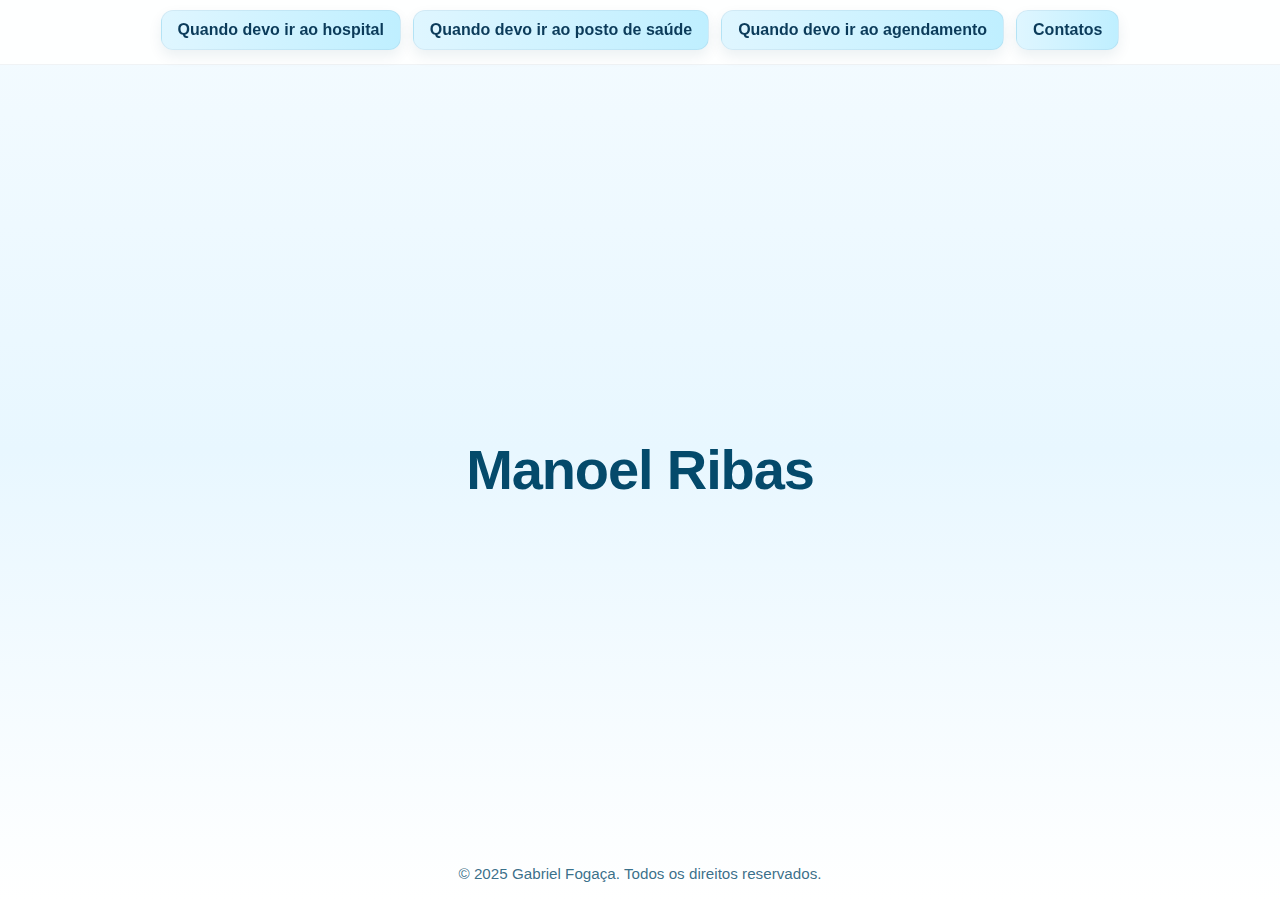
<file: index.html>
<!DOCTYPE html>
<html lang="pt-BR">
<head>
    <meta charset="UTF-8">
    <meta name="viewport" content="width=device-width, initial-scale=1.0">
    <link rel="stylesheet" href="index.css">
    <title>Página Inicial - Saúde</title>
</head>
<body class="home-page">
    <header>
        <nav class="top-nav" role="navigation">
            <ul>
                <li><a class="nav-btn" href="hospital.html">Quando devo ir ao hospital</a></li>
                <li><a class="nav-btn" href="UBS.html">Quando devo ir ao posto de saúde</a></li>
                <li><a class="nav-btn" href="agendamento.html">Quando devo ir ao agendamento</a></li>
                <li><a class="nav-btn" href="contatos.html">Contatos</a></li>
            </ul>
        </nav>
    </header>

    <main class="page-center">
        <h1>Manoel Ribas</h1>
    </main>

    <footer>
        <p>&copy; 2025 Gabriel Fogaça. Todos os direitos reservados.</p>
    </footer>

    <script src="main.js"></script>
</body>
</html>
</file>
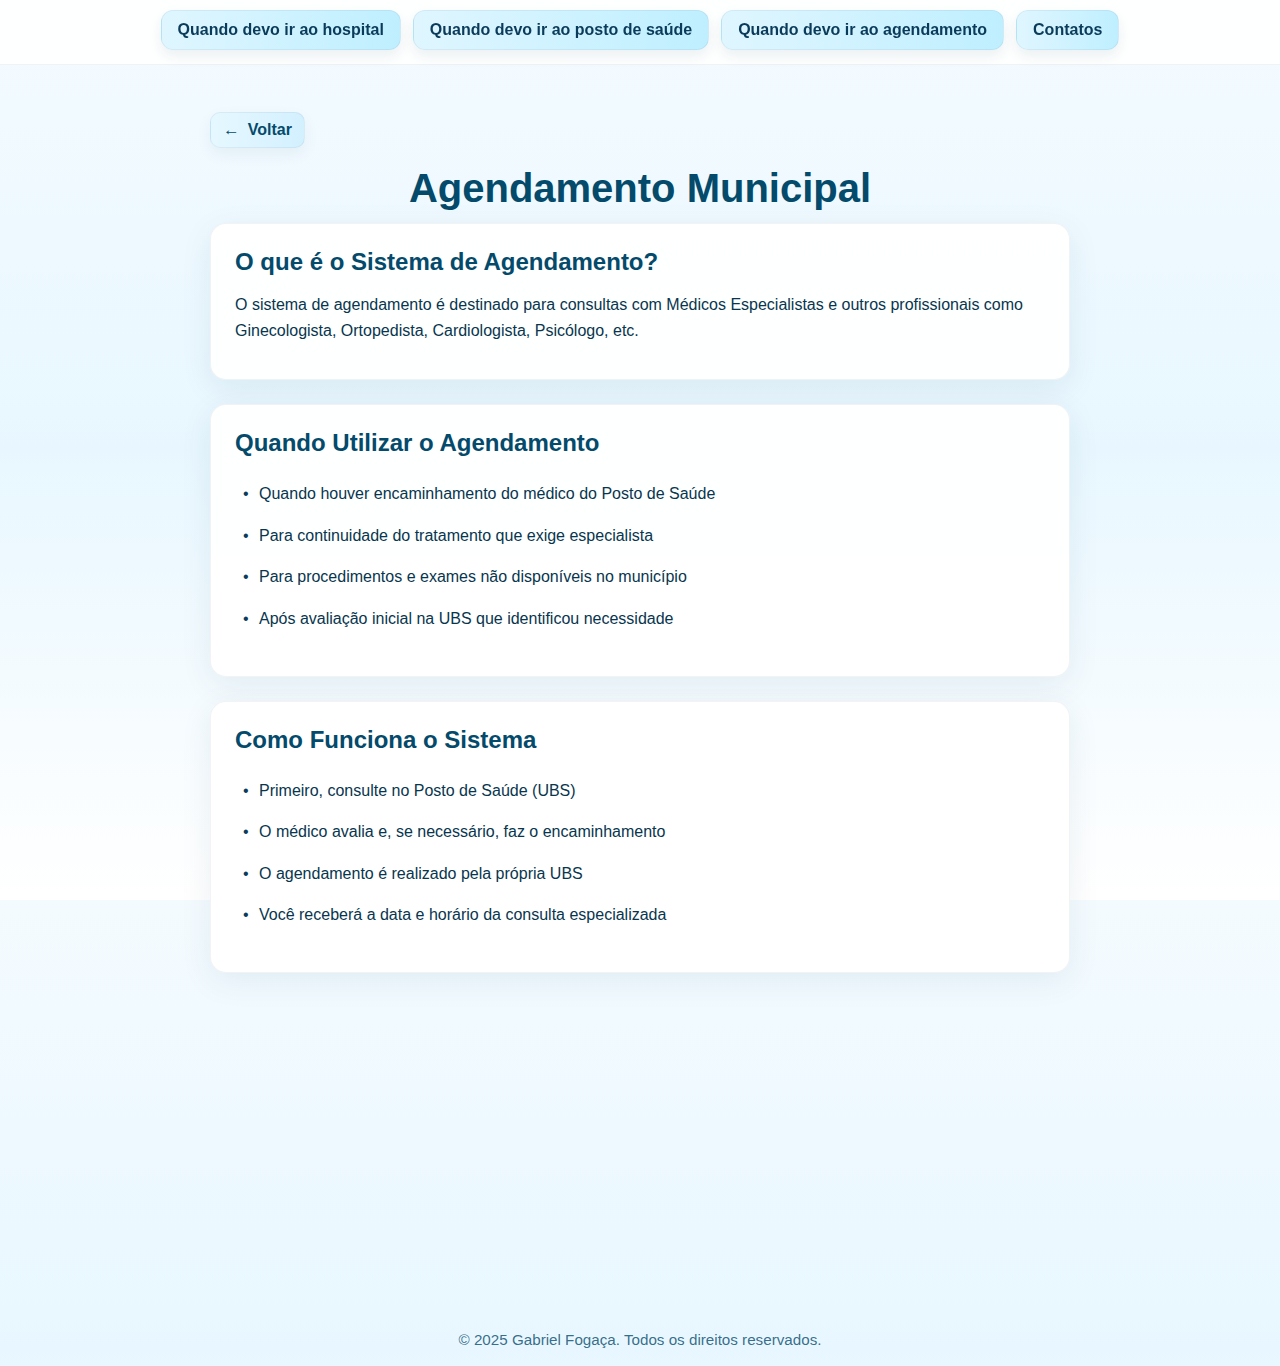
<file: agendamento.html>
<!DOCTYPE html>
<html lang="pt-BR">
<head>
    <meta charset="UTF-8">
    <meta name="viewport" content="width=device-width, initial-scale=1.0">
    <title>Agendamento</title>
    <link rel="stylesheet" href="index.css">
</head>
<body>
    <header>
        <nav class="top-nav" role="navigation">
            <ul>
                <li><a class="nav-btn" href="hospital.html">Quando devo ir ao hospital</a></li>
                <li><a class="nav-btn" href="UBS.html">Quando devo ir ao posto de saúde</a></li>
                <li><a class="nav-btn" href="agendamento.html">Quando devo ir ao agendamento</a></li>
                <li><a class="nav-btn" href="contatos.html">Contatos</a></li>
            </ul>
        </nav>
    </header>

    <main class="page-content">
        <a class="back-btn" href="index.html" aria-label="Voltar"><span class="arrow">←</span> Voltar</a>

        <h1 class="page-title">Agendamento Municipal</h1>

        <div class="info-card">
            <h2>O que é o Sistema de Agendamento?</h2>
            <p>O sistema de agendamento é destinado para consultas com Médicos Especialistas e outros profissionais como Ginecologista, Ortopedista, Cardiologista, Psicólogo, etc.</p>
        </div>

        <div class="info-card">
            <h2>Quando Utilizar o Agendamento</h2>
            <ul>
                <li>Quando houver encaminhamento do médico do Posto de Saúde</li>
                <li>Para continuidade do tratamento que exige especialista</li>
                <li>Para procedimentos e exames não disponíveis no município</li>
                <li>Após avaliação inicial na UBS que identificou necessidade</li>
            </ul>
        </div>

        <div class="info-card">
            <h2>Como Funciona o Sistema</h2>
            <ul>
                <li>Primeiro, consulte no Posto de Saúde (UBS)</li>
                <li>O médico avalia e, se necessário, faz o encaminhamento</li>
                <li>O agendamento é realizado pela própria UBS</li>
                <li>Você receberá a data e horário da consulta especializada</li>
            </ul>
        </div>

        <div class="info-card">
            <h2>Benefícios do Sistema</h2>
            <ul>
                <li>Priorização técnica e racional dos casos</li>
                <li>Cuidado integrado e continuado</li>
                <li>Melhor organização do fluxo de pacientes</li>
                <li>Uso eficiente dos recursos especializados</li>
            </ul>
        </div>
    </main>

    <footer>
        <p>&copy; 2025 Gabriel Fogaça. Todos os direitos reservados.</p>
    </footer>

    <script src="main.js"></script>
</body>
</html>
</file>
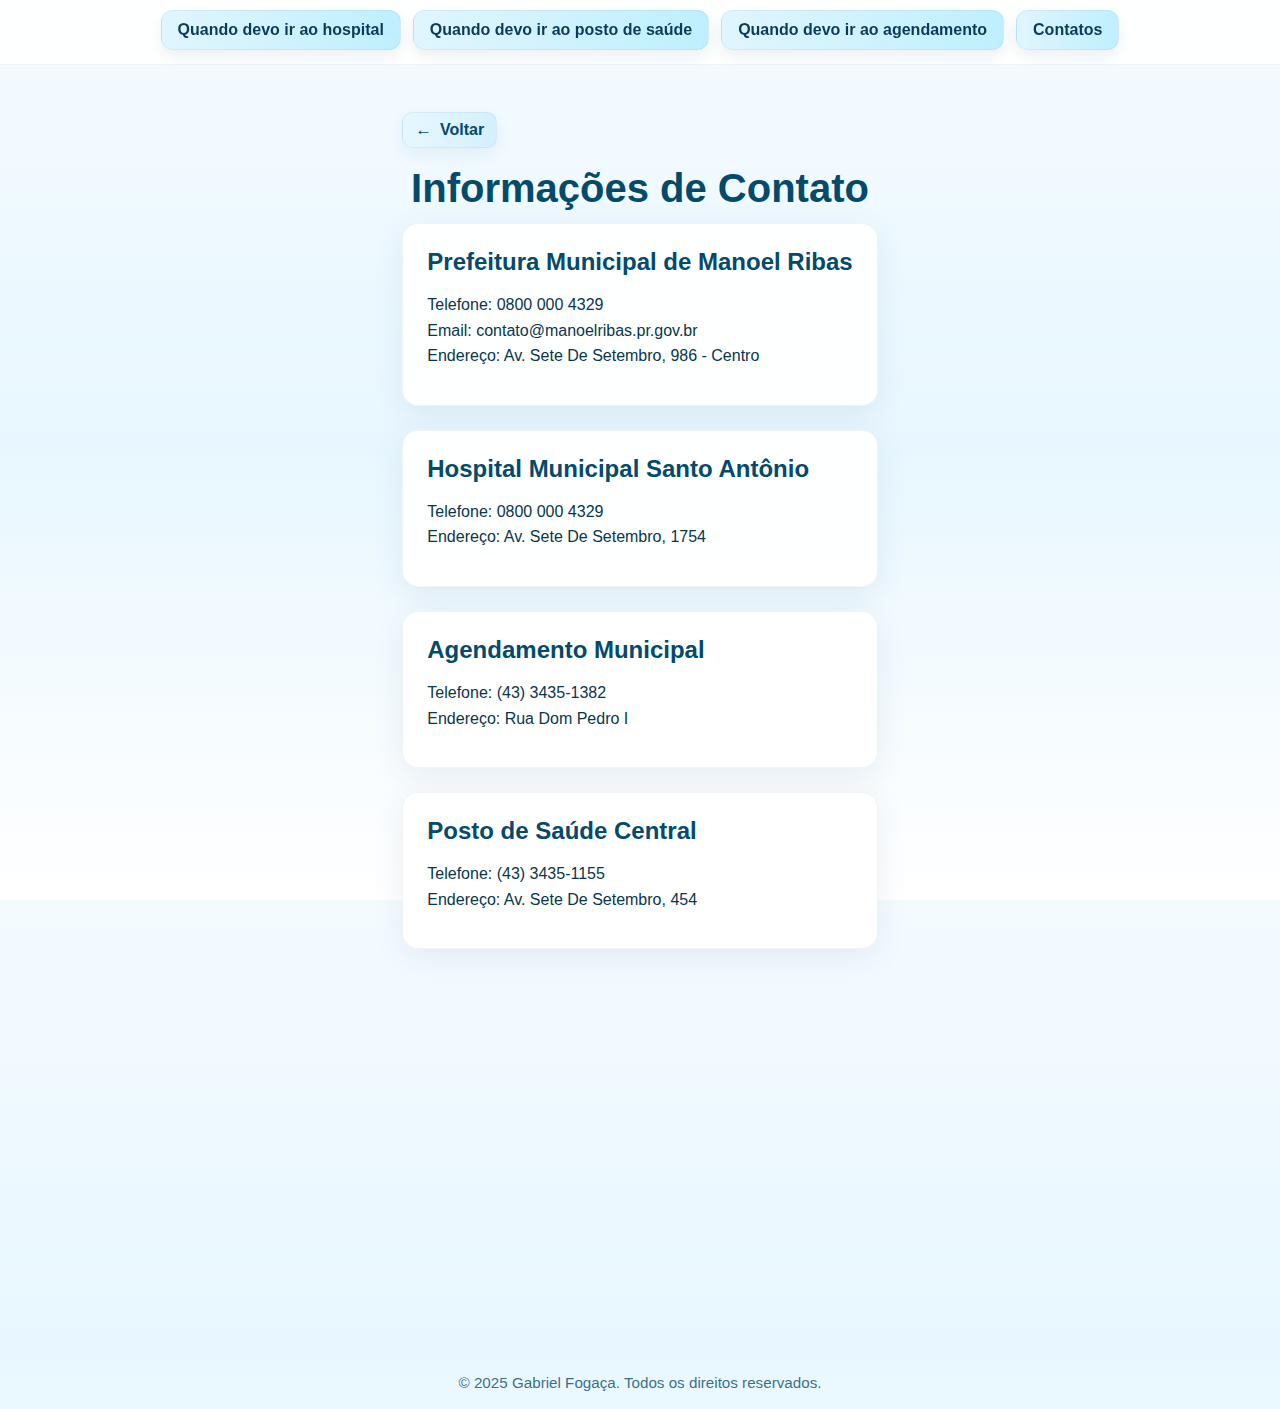
<file: contatos.html>
<!DOCTYPE html>
<html lang="pt-BR">
<head>
    <meta charset="UTF-8">
    <meta name="viewport" content="width=device-width, initial-scale=1.0">
    <title>Contatos</title>
    <link rel="stylesheet" href="index.css">
</head>
<body>
    <header>
        <nav class="top-nav" role="navigation">
            <ul>
                <li><a class="nav-btn" href="hospital.html">Quando devo ir ao hospital</a></li>
                <li><a class="nav-btn" href="UBS.html">Quando devo ir ao posto de saúde</a></li>
                <li><a class="nav-btn" href="agendamento.html">Quando devo ir ao agendamento</a></li>
                <li><a class="nav-btn" href="contatos.html">Contatos</a></li>
            </ul>
        </nav>
    </header>

    <main class="page-content">
        <a class="back-btn" href="index.html" aria-label="Voltar"><span class="arrow">←</span> Voltar</a>

        <h1 class="page-title">Informações de Contato</h1>

        <div class="info-card">
            <h2>Prefeitura Municipal de Manoel Ribas</h2>
            <p>Telefone: 0800 000 4329<br>Email: contato@manoelribas.pr.gov.br<br>Endereço: Av. Sete De Setembro, 986 - Centro</p>
        </div>

        <div class="info-card">
            <h2>Hospital Municipal Santo Antônio</h2>
            <p>Telefone: 0800 000 4329<br>Endereço: Av. Sete De Setembro, 1754</p>
        </div>

        <div class="info-card">
            <h2>Agendamento Municipal</h2>
            <p>Telefone: (43) 3435-1382<br>Endereço: Rua Dom Pedro I </p>
        </div>

        <div class="info-card">
            <h2>Posto de Saúde Central</h2>
            <p>Telefone: (43) 3435-1155<br>Endereço: Av. Sete De Setembro, 454</p>
        </div>

        <div class="info-card">
            <h2>Posto de Saúde Araucária</h2>
            <p>Telefone: ---<br>Endereço: Rua Charles José Castilho De Oliveira, S/N</p>
        </div>

        <div class="info-card">
            <h2>Posto de Saúde Santa Rita</h2>
            <p>Telefone: ---<br>Endereço: Rua Fabricio Antonio Getulio, 1116</p>
        </div>
    </main>

    <footer>
        <p>&copy; 2025 Gabriel Fogaça. Todos os direitos reservados.</p>
    </footer>

    <script src="main.js"></script>
</body>
</html>
</file>
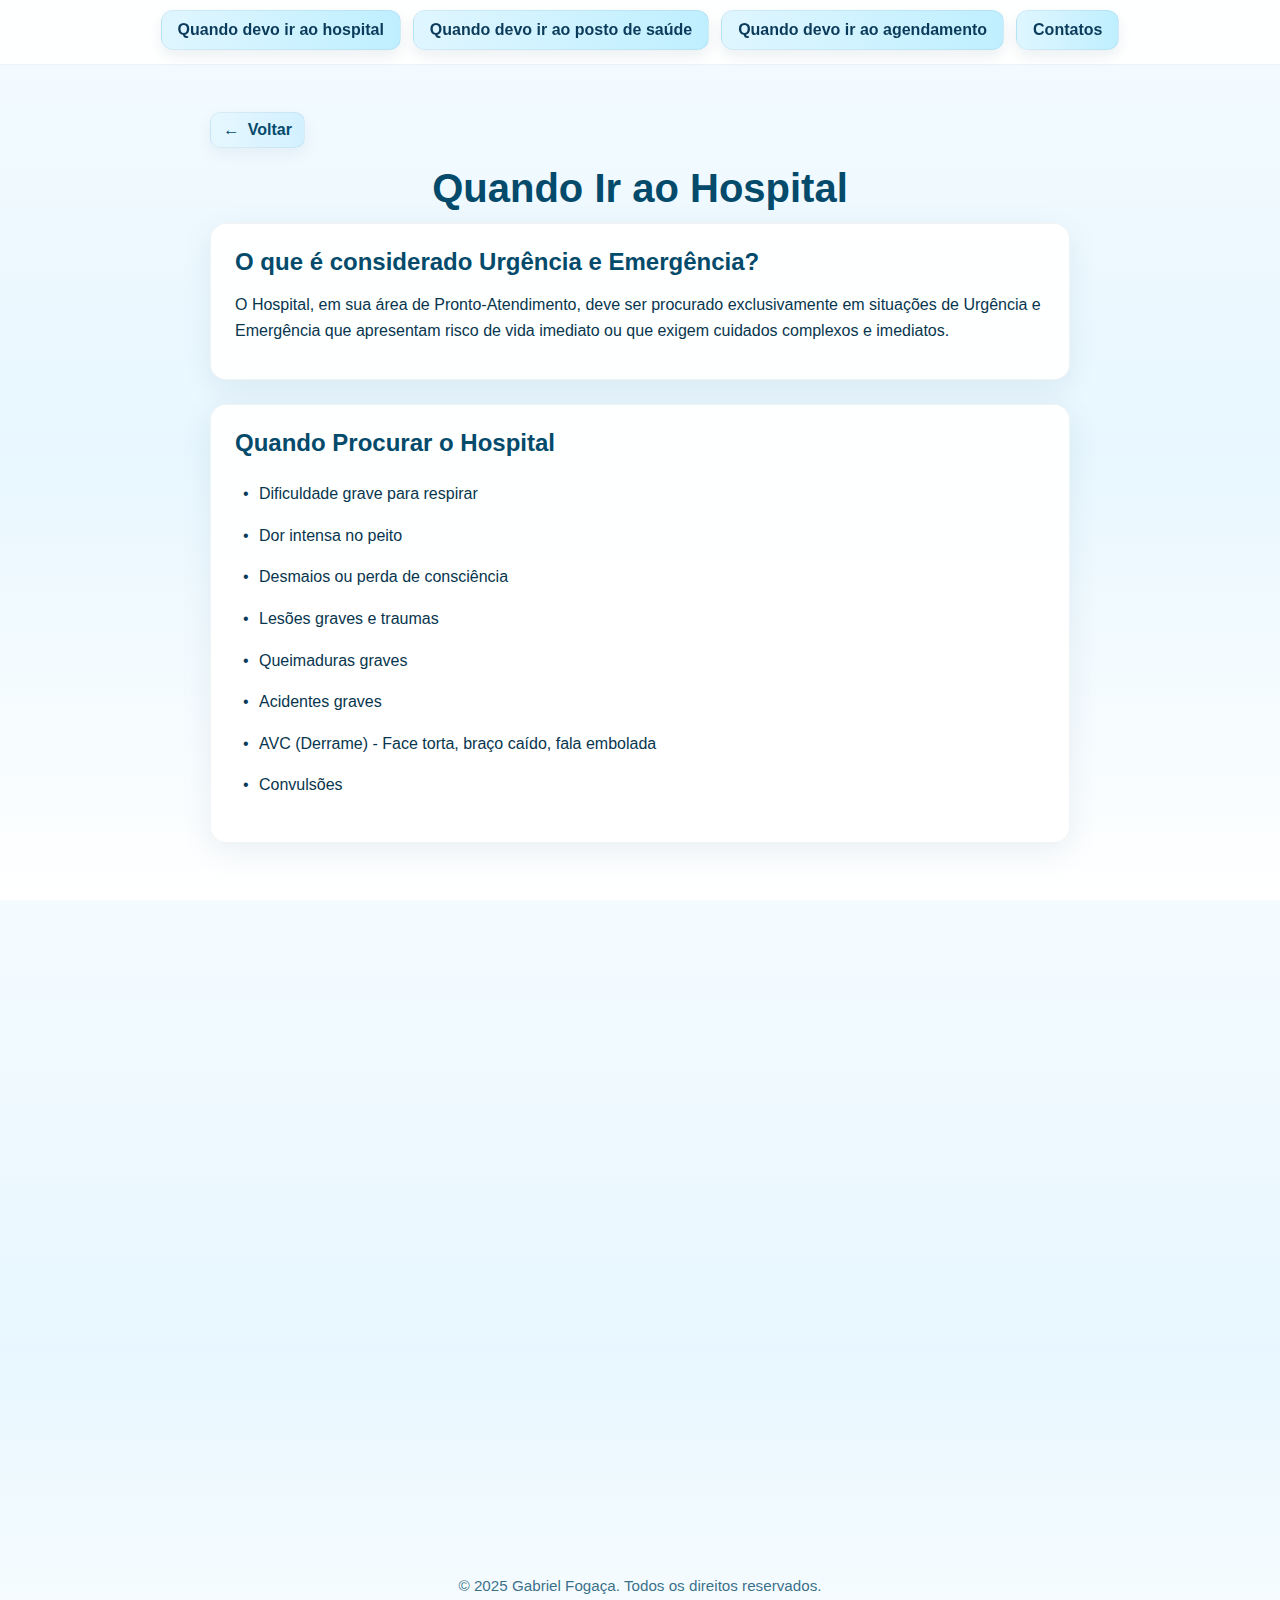
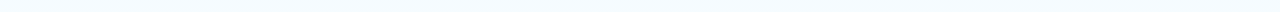
<file: hospital.html>
<!DOCTYPE html>
<html lang="pt-BR">
<head>
    <meta charset="UTF-8">
    <meta name="viewport" content="width=device-width, initial-scale=1.0">
    <title>Quando Ir ao Hospital</title>
    <link rel="stylesheet" href="index.css">
</head>
<body>
    <header>
        <nav class="top-nav" role="navigation">
            <ul>
                <li><a class="nav-btn" href="hospital.html">Quando devo ir ao hospital</a></li>
                <li><a class="nav-btn" href="UBS.html">Quando devo ir ao posto de saúde</a></li>
                <li><a class="nav-btn" href="agendamento.html">Quando devo ir ao agendamento</a></li>
                <li><a class="nav-btn" href="contatos.html">Contatos</a></li>
            </ul>
        </nav>
    </header>

    <main class="page-content">
        <a class="back-btn" href="index.html" aria-label="Voltar"><span class="arrow">←</span> Voltar</a>

        <h1 class="page-title">Quando Ir ao Hospital</h1>

        <div class="info-card">
            <h2>O que é considerado Urgência e Emergência?</h2>
            <p>O Hospital, em sua área de Pronto-Atendimento, deve ser procurado exclusivamente em situações de Urgência e Emergência que apresentam risco de vida imediato ou que exigem cuidados complexos e imediatos.</p>
        </div>

        <div class="info-card">
            <h2>Quando Procurar o Hospital</h2>
            <ul>
                <li>Dificuldade grave para respirar</li>
                <li>Dor intensa no peito</li>
                <li>Desmaios ou perda de consciência</li>
                <li>Lesões graves e traumas</li>
                <li>Queimaduras graves</li>
                <li>Acidentes graves</li>
                <li>AVC (Derrame) - Face torta, braço caído, fala embolada</li>
                <li>Convulsões</li>
            </ul>
        </div>

        <div class="info-card">
            <h2>Por que o Atendimento é Restrito?</h2>
            <ul>
                <li>Garantia de atendimento para casos críticos com risco de vida</li>
                <li>Evitar superlotação do pronto-socorro</li>
                <li>Uso eficiente dos recursos hospitalares de alta complexidade</li>
                <li>Melhor organização do fluxo de pacientes graves</li>
            </ul>
        </div>

        <div class="info-card">
            <h2>Quando Não Ir ao Hospital</h2>
            <p>Se você tiver sintomas leves ou moderados, procure primeiro o Posto de Saúde (UBS). Exemplos:</p>
            <ul>
                <li>Resfriados e gripes leves</li>
                <li>Dores crônicas já conhecidas</li>
                <li>Consultas de rotina</li>
                <li>Renovação de receitas</li>
                <li>Exames de rotina</li>
            </ul>
        </div>
    </main>

    <footer>
        <p>&copy; 2025 Gabriel Fogaça. Todos os direitos reservados.</p>
    </footer>

    <script src="main.js"></script>
</body>
</html>
</file>
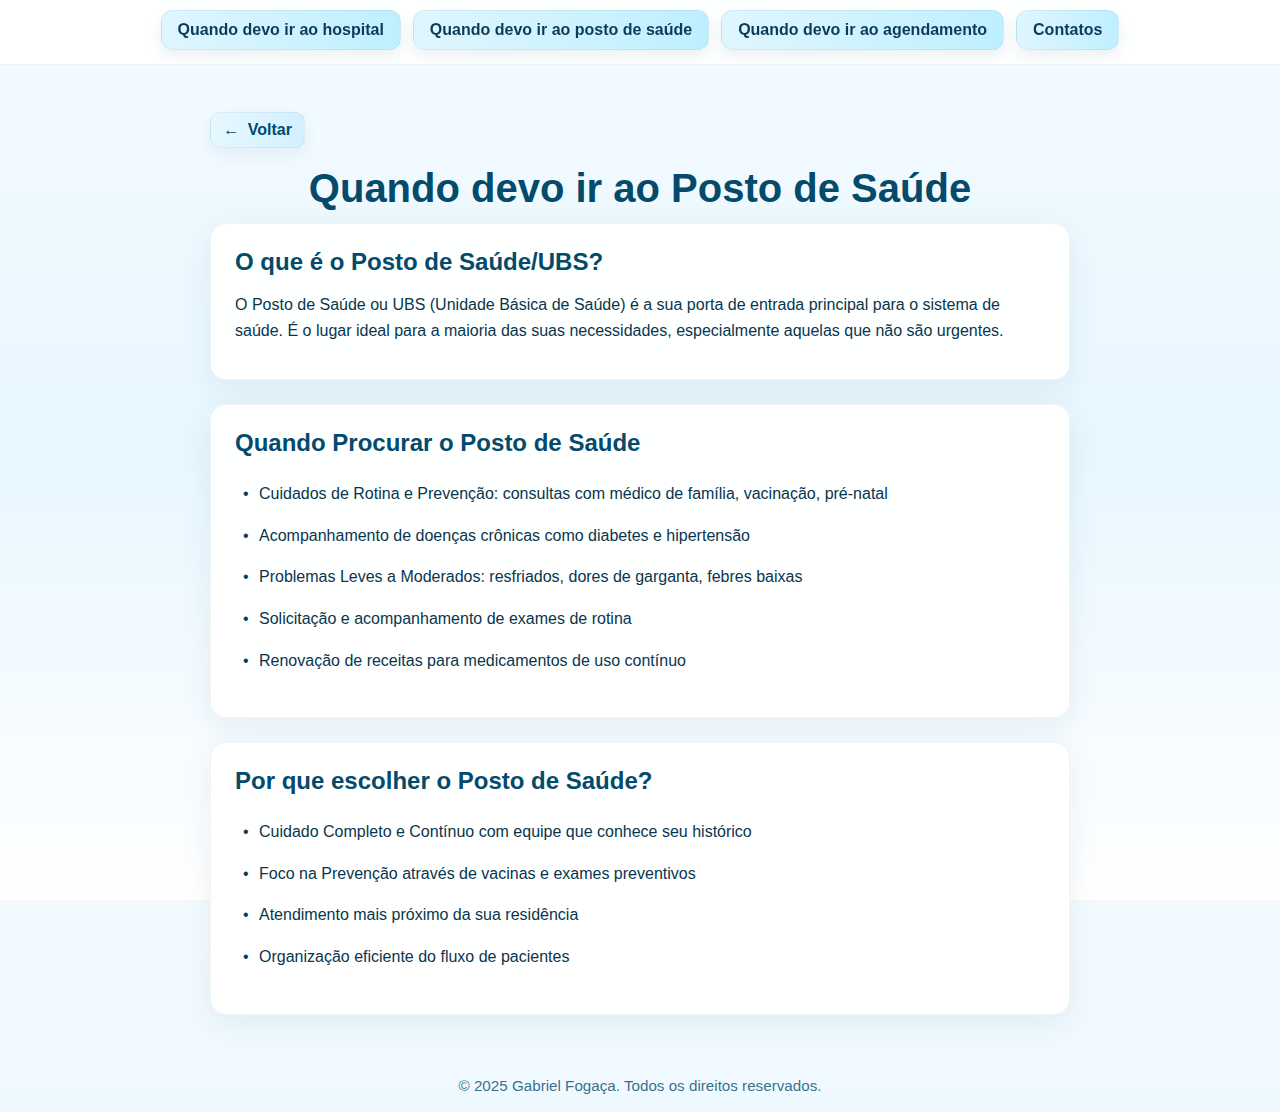
<file: UBS.html>
<!DOCTYPE html>
<html lang="pt-BR">
<head>
    <meta charset="UTF-8">
    <meta name="viewport" content="width=device-width, initial-scale=1.0">
    <title>Quando devo ir ao Posto de Saúde</title>
    <link rel="stylesheet" href="index.css">
</head>
<body>
    <header>
        <nav class="top-nav" role="navigation">
            <ul>
                <li><a class="nav-btn" href="hospital.html">Quando devo ir ao hospital</a></li>
                <li><a class="nav-btn" href="UBS.html">Quando devo ir ao posto de saúde</a></li>
                <li><a class="nav-btn" href="agendamento.html">Quando devo ir ao agendamento</a></li>
                <li><a class="nav-btn" href="contatos.html">Contatos</a></li>
            </ul>
        </nav>
    </header>

    <main class="page-content">
        <a class="back-btn" href="index.html" aria-label="Voltar"><span class="arrow">←</span> Voltar</a>

        <h1 class="page-title">Quando devo ir ao Posto de Saúde</h1>

        <div class="info-card">
            <h2>O que é o Posto de Saúde/UBS?</h2>
            <p>O Posto de Saúde ou UBS (Unidade Básica de Saúde) é a sua porta de entrada principal para o sistema de saúde. É o lugar ideal para a maioria das suas necessidades, especialmente aquelas que não são urgentes.</p>
        </div>

        <div class="info-card">
            <h2>Quando Procurar o Posto de Saúde</h2>
            <ul>
                <li>Cuidados de Rotina e Prevenção: consultas com médico de família, vacinação, pré-natal</li>
                <li>Acompanhamento de doenças crônicas como diabetes e hipertensão</li>
                <li>Problemas Leves a Moderados: resfriados, dores de garganta, febres baixas</li>
                <li>Solicitação e acompanhamento de exames de rotina</li>
                <li>Renovação de receitas para medicamentos de uso contínuo</li>
            </ul>
        </div>

        <div class="info-card">
            <h2>Por que escolher o Posto de Saúde?</h2>
            <ul>
                <li>Cuidado Completo e Contínuo com equipe que conhece seu histórico</li>
                <li>Foco na Prevenção através de vacinas e exames preventivos</li>
                <li>Atendimento mais próximo da sua residência</li>
                <li>Organização eficiente do fluxo de pacientes</li>
            </ul>
        </div>
    </main>

    <footer>
        <p>&copy; 2025 Gabriel Fogaça. Todos os direitos reservados.</p>
    </footer>

    <script src="main.js"></script>
</body>
</html>
</file>
<file: index.css>
* { box-sizing: border-box; margin: 0; padding: 0; }
:root { --nav-height: 92px; }
html, body { height: 100%; }
body {
  font-family: Inter, Roboto, Arial, sans-serif;
  background: linear-gradient(180deg, #f4fbff 0%, #e8f7ff 50%, #ffffff 100%);
  color: #0b3b5a;
  -webkit-font-smoothing:antialiased;
  -moz-osx-font-smoothing:grayscale;
  min-height: 100vh;
  display: flex;
  flex-direction: column;
}

.top-nav {
  position: fixed;
  top: 0;
  left: 0;
  width: 100%;
  background: rgba(255,255,255,0.9);
  backdrop-filter: blur(6px);
  border-bottom: 1px solid rgba(11,59,90,0.06);
  z-index: 50;
}

.top-nav ul {
  list-style: none;
  display: flex;
  gap: 12px;
  justify-content: center;
  align-items: center;
  padding: 10px;
  margin: 0 auto;
  max-width: 1100px;
}


.nav-btn {
  display: inline-block;
  position: relative;
  padding: 10px 16px;
  color: #0b3b5a;
  background: linear-gradient(90deg, #dff6ff 0%, #bfefff 100%);
  border-radius: 12px;
  text-decoration: none;
  font-weight: 600;
  box-shadow: 0 6px 14px rgba(11,59,90,0.08);
  transition: transform 260ms cubic-bezier(.2,.9,.2,1), box-shadow 200ms, filter 200ms;
  overflow: hidden;
  border: 1px solid rgba(11,59,90,0.06);
}

.nav-btn:hover, .nav-btn:focus {
  transform: translateY(-4px) scale(1.02);
  box-shadow: 0 10px 24px rgba(11,59,90,0.12);
  filter: saturate(1.05);
  outline: none;
}

.nav-btn::after {
  content: "";
  position: absolute;
  left: -60%;
  top: -30%;
  width: 40%;
  height: 160%;
  background: linear-gradient(120deg, rgba(255,255,255,0.35), rgba(255,255,255,0.05));
  transform: rotate(25deg);
  transition: left 0.6s ease;
  pointer-events: none;
}
.nav-btn:hover::after { left: 120%; }

.ripple {
  position: absolute;
  border-radius: 50%;
  transform: scale(0);
  background: rgba(11,59,90,0.15);
  animation: ripple 600ms linear;
  pointer-events: none;
}
@keyframes ripple {
  to { transform: scale(4); opacity: 0; }
}

.page-center {
  margin-top: var(--nav-height);
  display: flex;
  align-items: center;
  justify-content: center;
  flex: 1;
  padding: 40px 20px;
  text-align: center;
}

.page-center h1 {
  font-size: clamp(2rem, 4.5vw, 3.5rem);
  color: #044a6b;
  letter-spacing: -0.02em;
  line-height: 1;
}

.page-content {
  margin: var(--nav-height) auto 0;
  padding: 20px;
  max-width: 900px;
  color: #08364e;
}
.page-content h1 { margin-bottom: 12px; }
.page-content p, .page-content ul { font-size: 1rem; line-height: 1.6; margin-bottom: 12px; }

footer {
  text-align: center;
  padding: 18px 12px;
  color: rgba(4,74,107,0.8);
  font-size: 0.95rem;
  background: transparent;
}

.back-btn {
  display: inline-flex;
  gap: 8px;
  align-items: center;
  padding: 8px 12px;
  color: #044a6b;
  background: linear-gradient(90deg,#e6f8ff 0%,#d3f0ff 100%);
  border-radius: 10px;
  text-decoration: none;
  font-weight: 600;
  border: 1px solid rgba(11,59,90,0.06);
  box-shadow: 0 6px 16px rgba(11,59,90,0.06);
  transition: transform 200ms ease, box-shadow 200ms ease;
  margin-bottom: 18px;
}
.back-btn:hover { transform: translateY(-3px); box-shadow: 0 12px 28px rgba(11,59,90,0.09); }
.back-btn .arrow {
  font-size: 1.05rem;
  line-height: 1;
}

@keyframes fadeInUp {
  from { opacity: 0; transform: translateY(20px); }
  to { opacity: 1; transform: translateY(0); }
}

.page-title {
  text-align: center;
  margin-bottom: 40px;
  font-size: 2.5rem;
  color: #044a6b;
  animation: fadeInUp 0.4s ease-out;
}

.info-card {
  background: rgba(255, 255, 255, 0.95);
  border-radius: 16px;
  padding: 24px;
  margin-bottom: 24px;
  box-shadow: 0 8px 32px rgba(11, 59, 90, 0.08);
  border: 1px solid rgba(11, 59, 90, 0.06);
}

.info-card h2 {
  color: #044a6b;
  margin-bottom: 16px;
  font-size: 1.5rem;
}

.info-card ul {
  list-style: none;
  padding-left: 0;
}

.info-card li {
  padding: 8px 0 8px 24px;
  position: relative;
}

.info-card li:before {
  content: "•";
  color: #0b3b5a;
  position: absolute;
  left: 8px;
}

@media (max-width: 720px) {
  .top-nav ul { gap: 8px; padding: 8px; flex-wrap: wrap; }
  .nav-btn { padding: 8px 12px; font-size: 0.95rem; border-radius: 10px; }
  .page-content { margin-top: calc(var(--nav-height) / 1.2); padding-top: 80px; }
  .info-card {
    padding: 16px;
    margin-bottom: 16px;
  }
  
  .page-title {
    font-size: 2rem;
    margin-bottom: 24px;
  }
}
</file>
